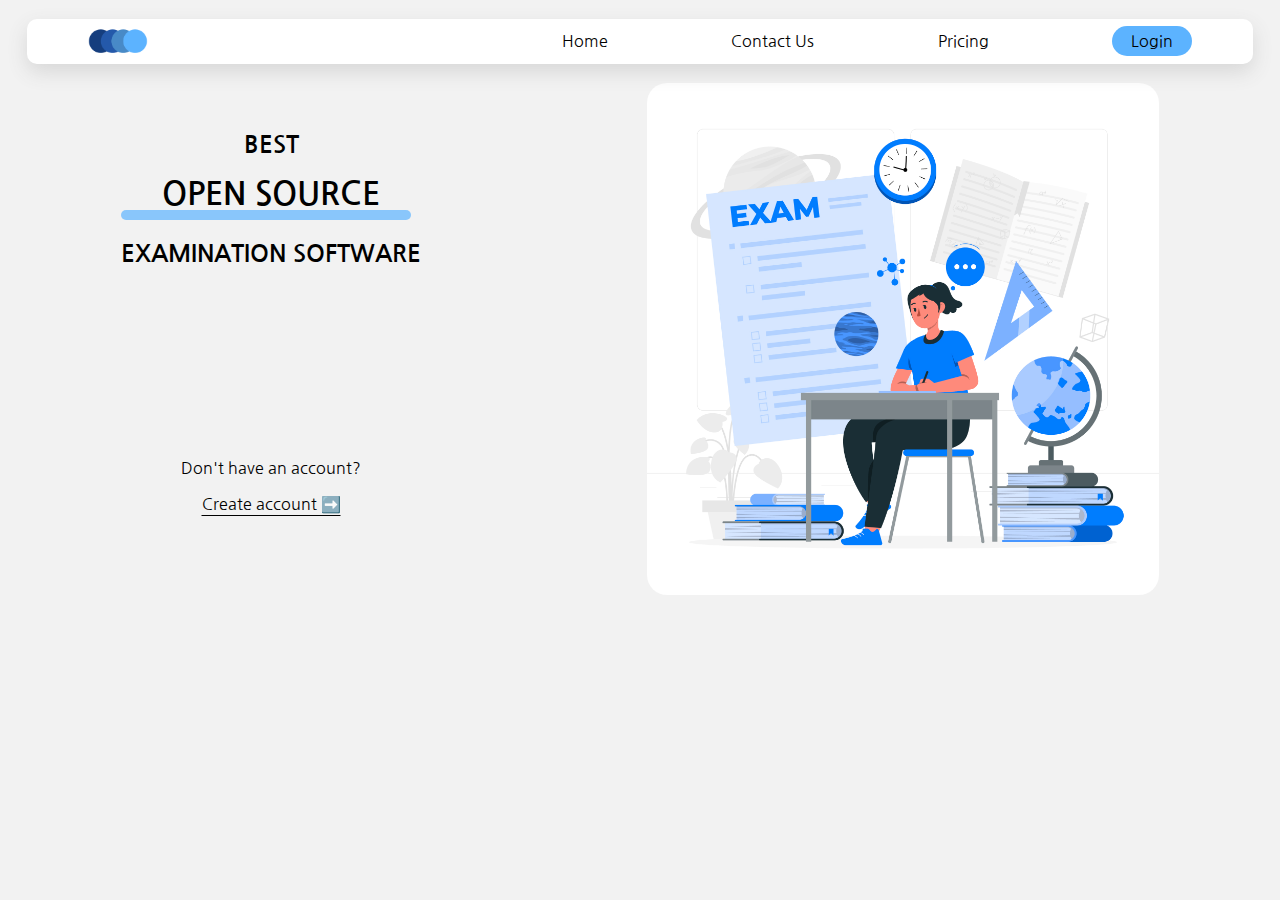
<file: index.html>
<!DOCTYPE html>
<html lang="en">
<head>
    <meta charset="UTF-8">
    <meta name="viewport" content="width=device-width, initial-scale=1.0">
    <title>ExamEase</title>
    <link rel="icon" href="./images/icon.png">
    <link rel="stylesheet" href="./navbar.css">
    <link rel="stylesheet" href="./styles.css">
</head>
<body>

    <div class="navbar">
        <div class="expanded-icons">
            <img id="navbar-logo" src="./images/logo.png">
            <img src="./images/menuIcon.png" id="menu-icon">
        </div>
        <span><a href="./index.html">Home</a></span>
        <span><a href="./pages/contact-us.html">Contact Us</a></span>
        <span><a href="./pages/pricing.html">Pricing</a></span>
        <span id="login-btn"><a href="./pages/login.html">Login</a></span>
    </div>

    <div class="main">

        <div class="info-section">
            <div id="text">
                <h2>BEST</h2>
                <h1>OPEN SOURCE</h1>
                <h2>EXAMINATION SOFTWARE</h2>
            </div>
            <p id="dont-have-acc">Don't have an account?</p>
            <p id="sign-up-link"><a href="./pages/sign-up.html">Create account ➡️</a></p>
        </div>

        <img src="./images/exam.jpg">
        
    </div>

    <script src="./navbar.js" defer></script>    

</body>
</html>
</file>
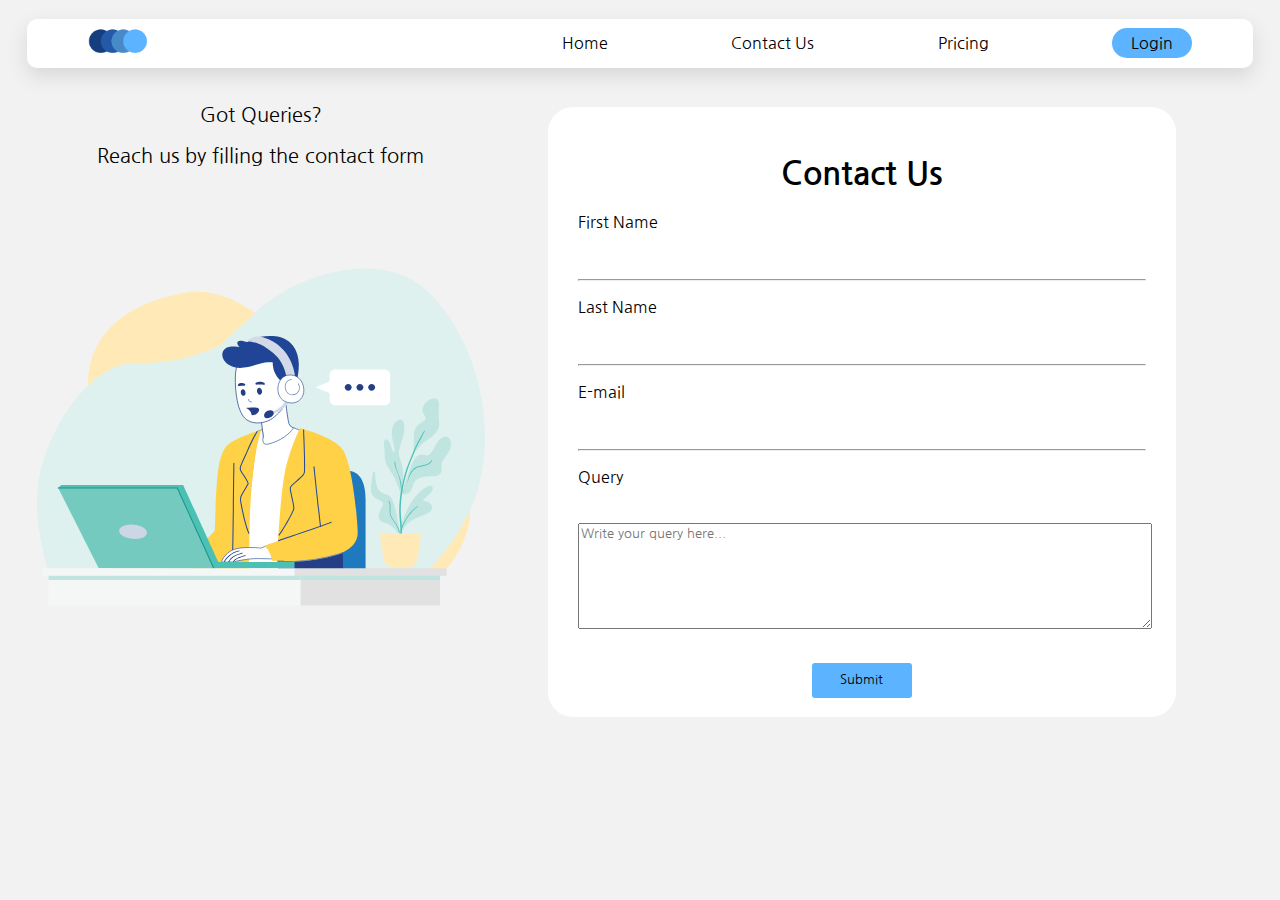
<file: pages/contact-us.html>
<!DOCTYPE html>
<html lang="en">
<head>
    <meta charset="UTF-8">
    <meta name="viewport" content="width=device-width, initial-scale=1.0">
    <title>ExamEase</title>
    <link rel="icon" href="../images/icon.png">
    <link rel="stylesheet" href="../navbar.css">
    <link rel="stylesheet" href="./contact-us.css">
</head>
<body>

    <div class="navbar">
        <div class="expanded-icons">
            <img id="navbar-logo" src="../images/logo.png">
            <img src="../images/menuIcon.png" id="menu-icon">
        </div>
        <span><a href="../index.html">Home</a></span>
        <span><a href="./contact-us.html">Contact Us</a></span>
        <span><a href="./pricing.html">Pricing</a></span>
        <span id="login-btn"><a href="./login.html">Login</a></span>
    </div>

    <div class="main">
        <div class="do-you-know">
            <h2>Got Queries?</h2>
            <h2>Reach us by filling the contact form</h2>
            <img src="../images/contact-us.svg">
        </div>
        
        <form class="form">
            <h1>Contact Us</h1>
            <p>First Name</p>
            <input type="text" required>
            <hr>
            <p>Last Name</p>
            <input type="text">
            <hr>
            <p>E-mail</p>
            <input type="email" required>
            <hr>
            <p>Query</p>
            <textarea id="textarea" placeholder="Write your query here..."></textarea>
            <br>
            <input type="submit" value="Submit">
        </form>
    </div>

    <script src="../navbar.js" defer></script>

</body>
</html>
</file>
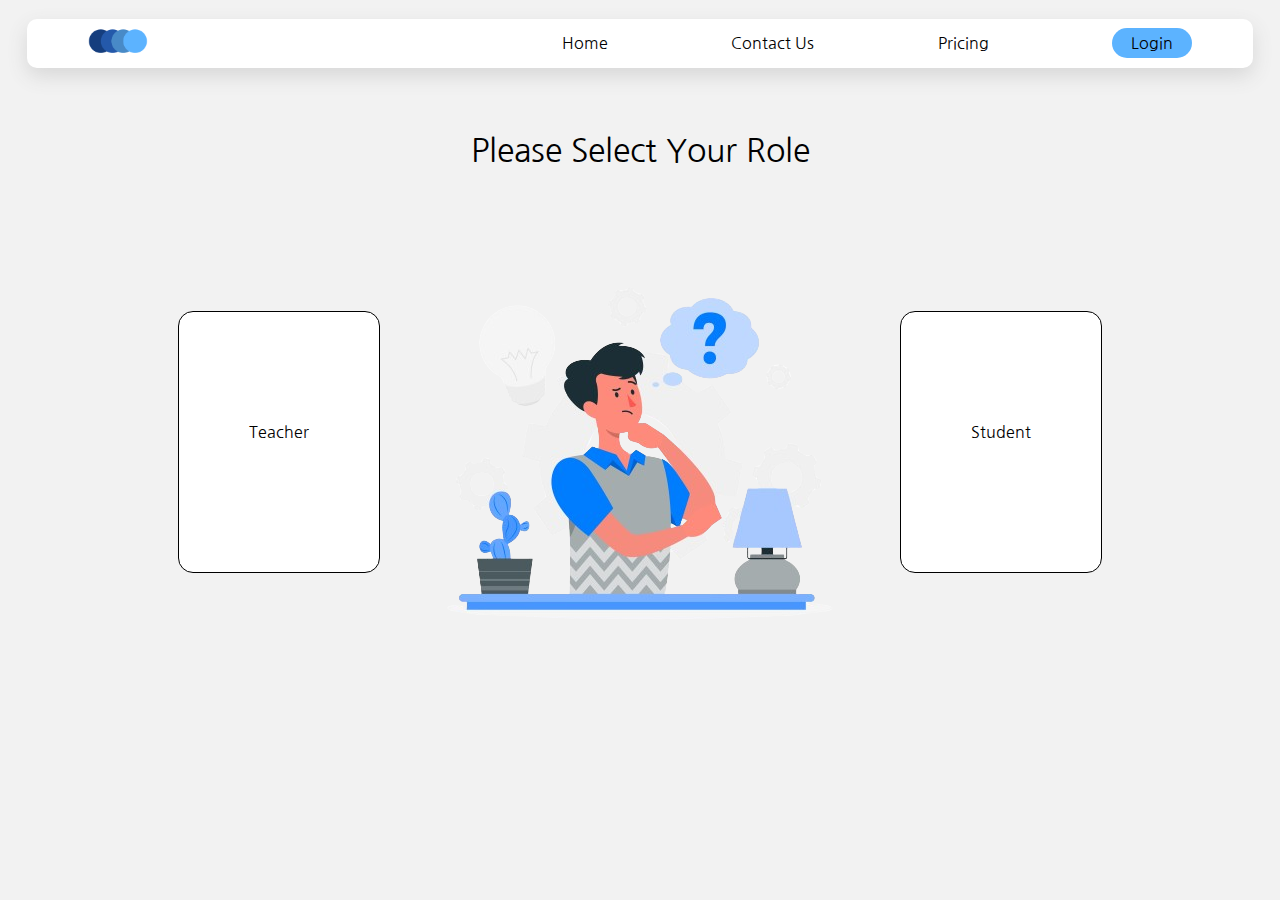
<file: pages/selectRole.html>
<!DOCTYPE html>
<html lang="en">
<head>
    <meta charset="UTF-8">
    <meta name="viewport" content="width=device-width, initial-scale=1.0">
    <title>ExamEase</title>
    <link rel="icon" href="../images/icon.png">
    <link rel="stylesheet" href="../navbar.css">
    <link rel="stylesheet" href="./selectRole.css">
</head>
<body>

    <div class="navbar">
        <div class="expanded-icons">
            <img id="navbar-logo" src="../images/logo.png">
            <img src="../images/menuIcon.png" id="menu-icon">
        </div>
        <span><a href="../index.html">Home</a></span>
        <span><a href="./contact-us.html">Contact Us</a></span>
        <span><a href="./pricing.html">Pricing</a></span>
        <span id="login-btn"><a href="./login.html">Login</a></span>
    </div>

    <h1>Please Select Your Role</h1>
    <div class="main">
        <div class="teacher" onclick="location.replace('./teacherDashboard.html')">
            Teacher
        </div>
        <img src="../images/role.png">
        <div class="student" onclick="location.replace('./studentDashboard.html')">
            Student
        </div>
    </div>

    <script src="../navbar.js" defer></script>
</body>
</html>
</file>
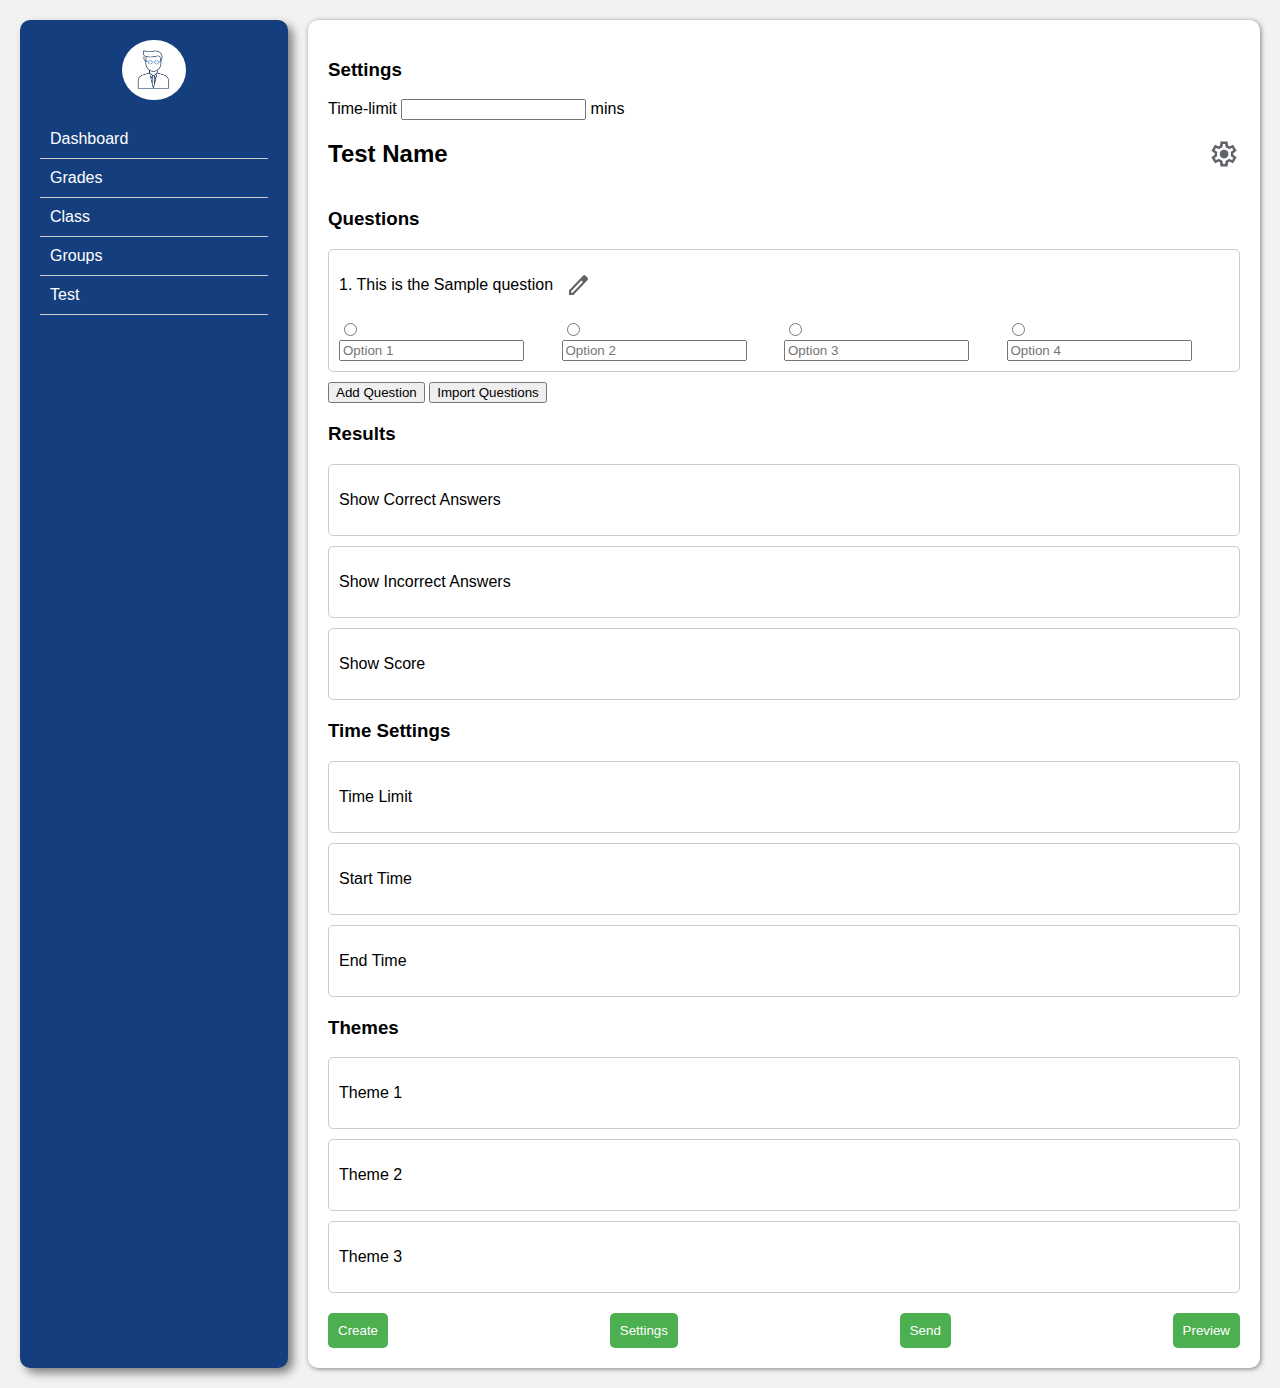
<file: teacher-dashboard/teacherDashboard.html>
<!DOCTYPE html>
<html>
<head>
<title>EaseExam</title>
<link rel="stylesheet" href="./teacherDashboard.css">
</head>
<body>
<div class="container">
  <div class="sidebar">
    <div class="header">
      <img src="../../images/teacherDashboard.png" alt="EduTech Logo">
    </div>
    <ul class="menu">
      <li><a href="#">Dashboard</a></li>
      <li><a href="#">Grades</a></li>
      <li><a href="#">Class</a></li>
      <li><a href="#">Groups</a></li>
      <li><a href="#">Test</a></li>
    </ul>
  </div>
  <div class="content">

    <div class="settings">
      <h3>Settings</h3>
      <div id="time-settings">
        Time-limit
        <input id="time-limit" type="number" min="0"> mins
      </div>
    </div>

    <div class="name">
      <h2>Test Name</h2>
      <img src="../../images/settingsIcon.png">
    </div>

    <div class="questions">
      <h3>Questions</h3>
      <div class="question one">
        <div class="description">
          <p>1. This is the Sample question</p>
          <img src="../../images/editIcon.png">
        </div>
        <div class="options">
          <label>
            <input type="radio" name="q1">
            <input type="text" placeholder="Option 1">
          </label>
          <label>
            <input type="radio" name="q1">
            <input type="text" placeholder="Option 2">
          </label>
          <label>
            <input type="radio" name="q1">
            <input type="text" placeholder="Option 3">
          </label>
          <label>
            <input type="radio" name="q1">
            <input type="text" placeholder="Option 4">
          </label>
        </div>
      </div>
      
      <button>Add Question</button>
      <button>Import Questions</button>
    </div>
    <div class="results">
      <h3>Results</h3>
      <div class="result">
        <p>Show Correct Answers</p>
      </div>
      <div class="result">
        <p>Show Incorrect Answers</p>
      </div>
      <div class="result">
        <p>Show Score</p>
      </div>
    </div>
    <div class="time-settings">
      <h3>Time Settings</h3>
      <div class="setting">
        <p>Time Limit</p>
      </div>
      <div class="setting">
        <p>Start Time</p>
      </div>
      <div class="setting">
        <p>End Time</p>
      </div>
    </div>
    <div class="themes">
      <h3>Themes</h3>
      <div class="theme">
        <p>Theme 1</p>
      </div>
      <div class="theme">
        <p>Theme 2</p>
      </div>
      <div class="theme">
        <p>Theme 3</p>
      </div>
    </div>
    <div class="buttons">
      <button>Create</button>
      <button>Settings</button>
      <button>Send</button>
      <button>Preview</button>
    </div>

  </div>
</div>





<script src="./teacherDashboard.js"></script>
</body>
</html>
</file>
<file: navbar.css>
* {
    font-family: "Nanum Gothic", sans-serif;
    font-weight: 400;
    font-style: normal;
}  

body{
    background-color: #F2F2F2;
}

#navbar-logo{
    width: 17%;
    height: 17%;
}

.navbar{
    position: sticky;
    top:5px;
    background-color: white;
    display: flex;
    justify-content: space-around;
    align-items: center;
    margin: 1.5%;
    border-radius: 10px;
    box-shadow: 0 8px 20px  rgb(215, 215, 215) ;
    z-index: 1;
}

#login-btn{
    width:80px;
    height:20px;
    background-color: #5CB3FF;
    text-align: center;
    border-radius: 19px;
    padding:5px 0;
}

a:link,a:visited{
    text-decoration: none;
    color:black
}

#login-btn:hover{
    box-shadow: 0 0 20px  rgb(200, 200, 200) ;
}

/* Styling the msg box */

.msg{
    width:430px;
    height:26px;
    margin: 10px auto;
    border: 1px solid black;
    text-align: center;
    padding-top: 7px;
    display: none;
}

#menu-icon{
    cursor: pointer;
    background-color: grey;
    height: 23px;
    width: 23px;
    border-radius: 2px;
    display:none;
}

.navbar.expanded{
    flex-direction: column;
}

.expanded-icons{
    flex-direction: row;
    justify-content: space-around;
    align-items: center;
}

@media only screen and (max-width:700px) {
    *{
        display: flex;
        flex-direction: column;
        margin: 0 auto;
    }

    .navbar{
        /* flex-direction: row; */
        width: 92vw;
        padding-bottom: 5px;
    }

    #navbar-logo{
        width:10vw;
        margin-top: 0;
    }

    .navbar > span{
        margin-bottom: 4px;
        display: none;
    }

    title{
        display: none;
    }

    #menu-icon{
        display: block;
        margin-top: 0;
    }

    .expanded-icons{
        flex-direction: row;
        width: 100%;
    }
}

@media only screen and (min-width:701px){
    .navbar{
        display: flex;
        flex-direction: row !important;
    }
    .navbar > span{
        display: block !important;
    }
}
</file>
<file: styles.css>
@import url('https://fonts.googleapis.com/css2?family=Nanum+Gothic&display=swap');

.main{
    display: flex;
    align-content: center;
    justify-content: space-around;
}

#text{
    margin-top: 50px;
    text-align: center;
    h1:after{
        z-index: -1;
        content: "";
        display: block;
        width: 290px;
        height: 10px;
        background-color: #5CB3FF;
        border-radius: 30px;
        opacity: 0.7;
    }
}

#text h1,h2{
    font-weight: bolder;
}

#dont-have-acc{
    margin-top: 15vw;
}

#dont-have-acc,#sign-up-link{
    text-align: center;
}

#sign-up-link a:link,a:visited{
    text-decoration: underline;
    text-underline-offset: 5px;
}

img{
    display: block;
    height: 40vw;
    width: 40vw;
    border-radius: 20px;
}

@media only screen and (max-width:700px) {
    img{
        display: block;
        margin-top: 60px;
        width: 70vw;
        height: 70vw;
    }
}
</file>
<file: pages/contact-us.css>
@import url('https://fonts.googleapis.com/css2?family=Nanum+Gothic&display=swap');

.do-you-know,.form{
    display: inline-block;
}

.do-you-know{
    width: 40%;
    font-size: small;
    text-align: center;
    vertical-align: top;
}

.do-you-know > img{
    display: block;
    height:55vw;
    width: 35vw;
    margin-left: auto;
    margin-right: auto;
    margin-top: -100px;
}

.form{
    padding: 30px;
    width:45%;
    height:550px;
    margin: 20px 30px;
    /* border: 2px solid black; */
    border-radius: 25px;
    text-align: center;
    background-color: white;
}

form h1{
    font-weight: bolder;
}

.form p{
    text-align: left;
}

.form input{
    width: 90%;
    height: 20px;
    border:none;
    outline: none;
}

input[type="submit"]{
    height:35px;
    width: 100px;
    margin-top: 30px;
    border-radius: 3px;
    background-color: #5CB3FF;
}

#textarea{
    margin-top: 20px;
    height: 100px;
    max-height: 120px;
    width: 100%;
    max-width: 100%;
    outline: none;
    min-width: 80%;
    min-height: 50px;
}

@media only screen and (max-width: 870px) {
    .do-you-know, .form {
        display: block;
        margin-left: auto;
        margin-right: auto;
    }

    .form{
        width: 80%;
    }

    .do-you-know {
        margin-left: auto;
        margin-right: auto;
    }

    .do-you-know > img{
        width: 50vw;
        margin-top: 0;
        margin-right: 45vw;
    }

    p{
        margin-top: 2vw;
    }
}
</file>
<file: pages/selectRole.css>
@import url('https://fonts.googleapis.com/css2?family=Nanum+Gothic&display=swap');

h1{
    margin-top: 5%;
    text-align: center;
}

.teacher,.student{
    min-width: 200px;
    height: 150px;
    border: 1px solid black;
    display: inline-block;
    text-align: center;
    margin-top: 5%;
    background-color: white;
    border-radius: 15px;
    padding-top:110px;
    margin: 10px;
}

.teacher:hover,.student:hover{
    background-color: #5CB3FF;
}

.main{
    display: flex;
    justify-content: center;
    align-items: center;
}

@media only screen and (max-width:950px){
    .main{
        flex-direction: column;
    }
}
</file>
<file: teacher-dashboard/teacherDashboard.css>
body {
font-family: sans-serif;
background-color: #f2f2f2;
margin: 0;
}

.container {
display: flex;
margin: 20px;
}

.sidebar {
background-color: #153E7E;
color: white;
padding: 20px;
width: 20vw;
border-radius: 10px;
box-shadow: 5px 5px 10px grey;
}

.content {
width: 80vw;
margin-left: 20px;
}

.header {
display: flex;
align-items: center;
justify-content: space-between;
margin-bottom: 20px;
}

.header img {
height: 60px;
border-radius: 50%;
margin: 0 auto;
}

.menu {
list-style: none;
padding: 0;
}

.menu li {
padding: 10px;
border-bottom: 1px solid #ccc;
}

.menu li a {
color: white;
text-decoration: none;
}

.menu li a:hover {
text-decoration: underline;
}

.content {
background-color: #fff;
padding: 20px;
border-radius: 10px;
box-shadow: 1px 1px 5px grey;
}

.content h2 {
margin-bottom: 20px;
}

.content .name {
display: flex;
align-items: center;
justify-content: space-between;
margin-bottom: 20px;
}

.name img{
    width: 30px;
    margin: 0 1px 0 0;
}

.questions {
margin-bottom: 20px;
}

.questions .question {
border: 1px solid #ccc;
padding: 10px;
margin-bottom: 10px;
border-radius: 5px;
}

.description{
    display: flex;
    align-items: center;
}

.description > img{
    cursor: pointer;
    height: 2vw;
    margin-left: 1vw;
}

.questions .options {
display: flex;
margin-top: 10px;
}

.questions .options label {
margin-right: 10px;
}

.questions .options input {
margin-right: 5px;
}

.buttons {
display: flex;
justify-content: space-between;
}

.buttons button {
padding: 10px;
border: none;
border-radius: 5px;
background-color: #4CAF50;
color: white;
cursor: pointer;
}

.buttons button:hover {
background-color: #3e8e41;
}

.results {
margin-bottom: 20px;
}

.results .result {
border: 1px solid #ccc;
padding: 10px;
margin-bottom: 10px;
border-radius: 5px;
}

.time-settings {
margin-bottom: 20px;
}

.time-settings .setting {
border: 1px solid #ccc;
padding: 10px;
margin-bottom: 10px;
border-radius: 5px;
}

.themes {
margin-bottom: 20px;
}

.themes .theme {
border: 1px solid #ccc;
padding: 10px;
margin-bottom: 10px;
border-radius: 5px;
}
</file>
